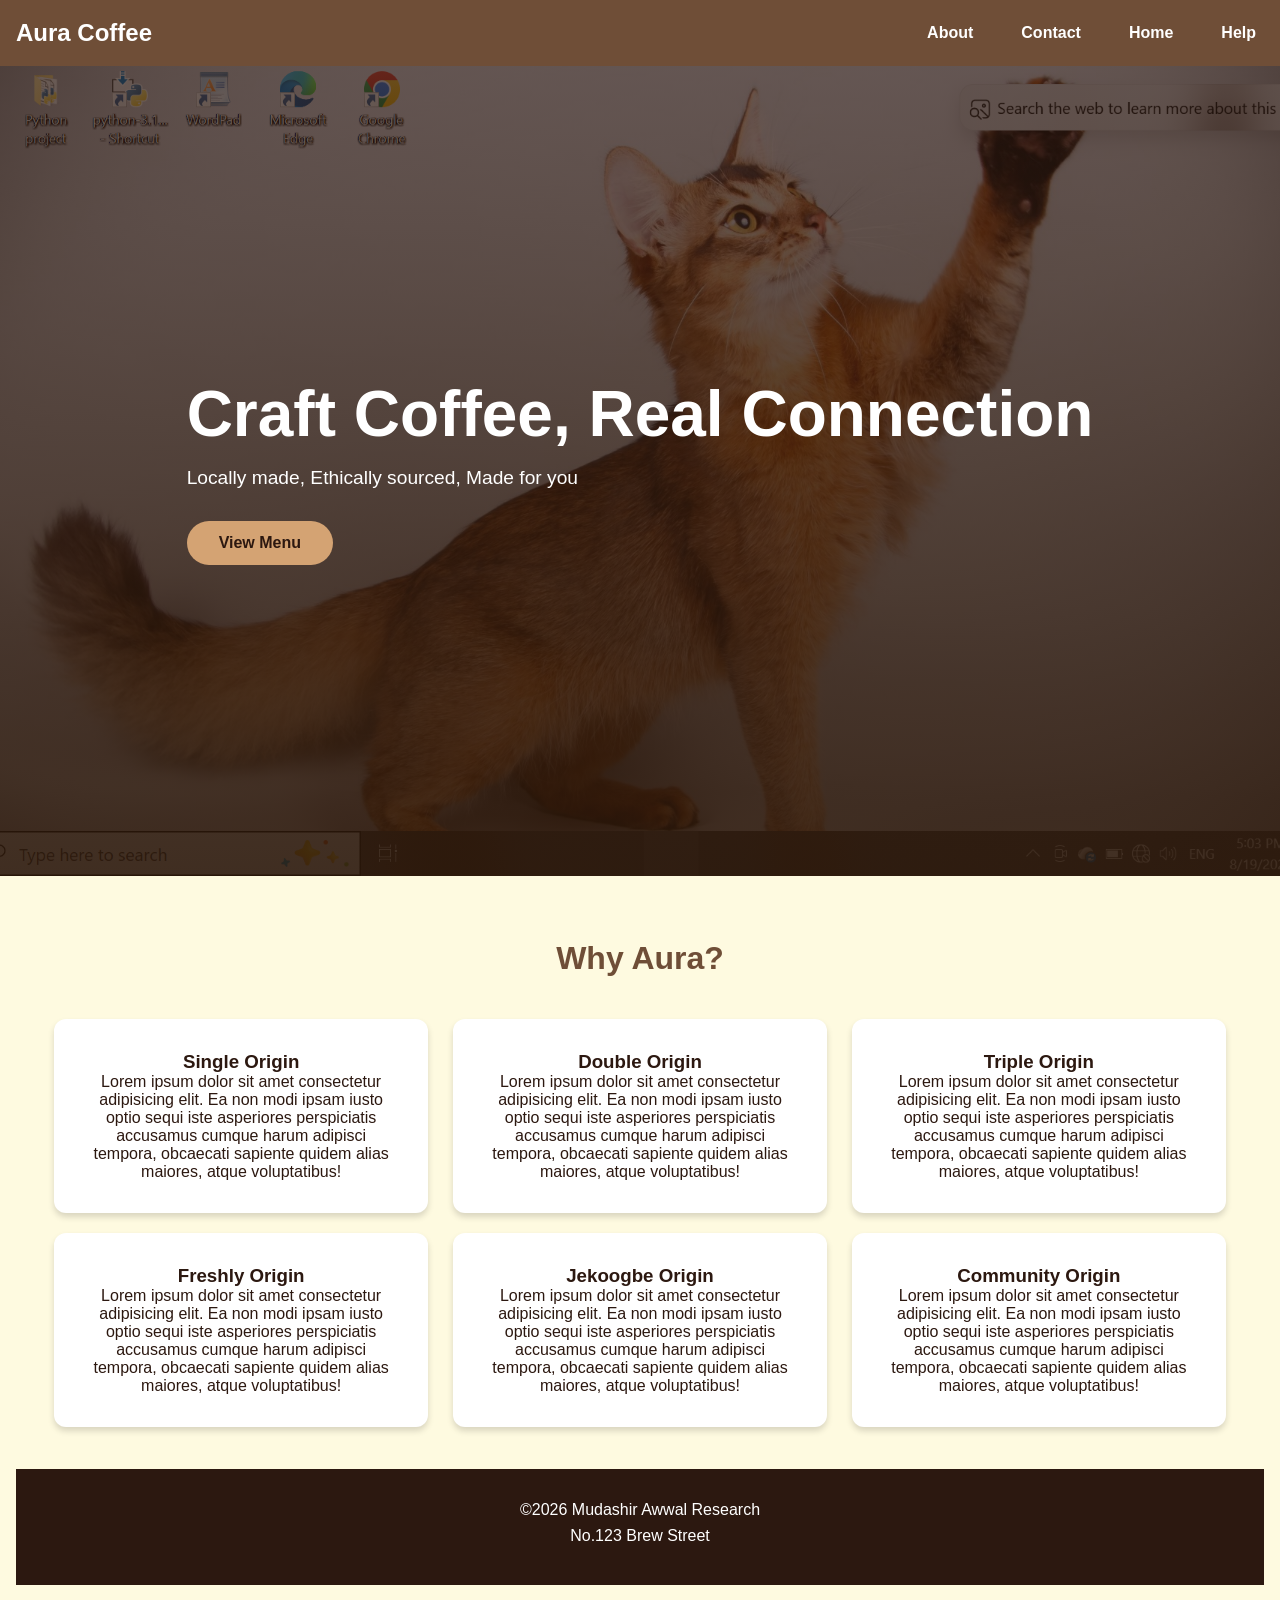
<file: index.html>
<!DOCTYPE html>
<html lang="en">
<head>
    <meta charset="UTF-8">
    <meta name="viewport" content="width=device-width, initial-scale=1.0">
    <title>Aura Coffee</title>
    <link rel="stylesheet" href="style.css">
</head>
<body>
    <header class="main-header">
        <section class="logo">Aura Coffee</section>
        <nav>
            <a href="#">About</a>
            <a href="#">Contact</a>
            <a href="#">Home</a>
            <a href="#">Help</a>
        </nav>
    </header>
    <section class="hero" id="home">
        <div class="hero-content">
            <h1>Craft Coffee, Real Connection</h1>
            <p>Locally made, Ethically sourced, Made for you</p>
            <a href="#" class="btn">View Menu</a>
        </div>
    </section>

    <section class="feature">
        <h2>Why Aura?</h2>
        <section class="card-container">
            <article class="card">
                <h3>Single Origin</h3>
                <p>Lorem ipsum dolor sit amet consectetur adipisicing elit. Ea non modi ipsam iusto optio sequi iste asperiores perspiciatis accusamus cumque harum adipisci tempora, obcaecati sapiente quidem alias maiores, atque voluptatibus!</p>
            </article>

            <article class="card">
                <h3>Double Origin</h3>
                <p>Lorem ipsum dolor sit amet consectetur adipisicing elit. Ea non modi ipsam iusto optio sequi iste asperiores perspiciatis accusamus cumque harum adipisci tempora, obcaecati sapiente quidem alias maiores, atque voluptatibus!</p>
            </article>

            <article class="card">
                <h3>Triple Origin</h3>
                <p>Lorem ipsum dolor sit amet consectetur adipisicing elit. Ea non modi ipsam iusto optio sequi iste asperiores perspiciatis accusamus cumque harum adipisci tempora, obcaecati sapiente quidem alias maiores, atque voluptatibus!</p>
            </article>

            <article class="card">
                <h3>Freshly Origin</h3>
                <p>Lorem ipsum dolor sit amet consectetur adipisicing elit. Ea non modi ipsam iusto optio sequi iste asperiores perspiciatis accusamus cumque harum adipisci tempora, obcaecati sapiente quidem alias maiores, atque voluptatibus!</p>
            </article>

            <article class="card">
                <h3>Jekoogbe Origin</h3>
                <p>Lorem ipsum dolor sit amet consectetur adipisicing elit. Ea non modi ipsam iusto optio sequi iste asperiores perspiciatis accusamus cumque harum adipisci tempora, obcaecati sapiente quidem alias maiores, atque voluptatibus!</p>
            </article>

            <article class="card">
                <h3>Community Origin</h3>
                <p>Lorem ipsum dolor sit amet consectetur adipisicing elit. Ea non modi ipsam iusto optio sequi iste asperiores perspiciatis accusamus cumque harum adipisci tempora, obcaecati sapiente quidem alias maiores, atque voluptatibus!</p>
            </article>
        </section>
        <footer>
            <p>
                &copy;2026 Mudashir Awwal  Research 
                <p>No.123 Brew Street</p>
            </p>
        </footer>
    </section>

    
</body>
</html>
</file>
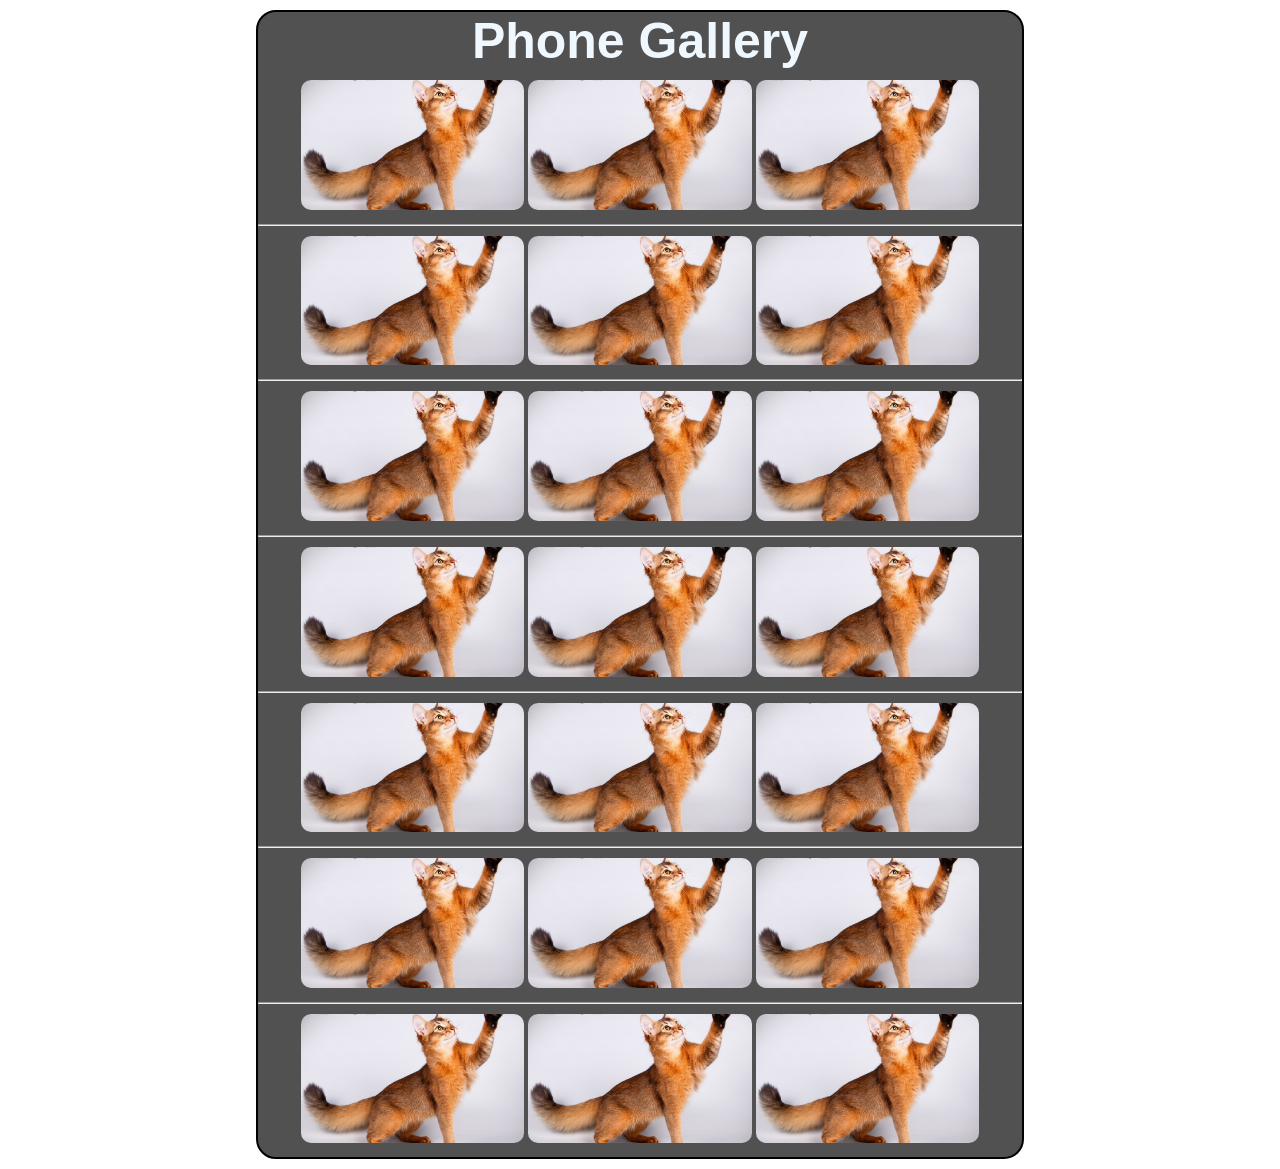
<file: cla-work.html>
<!DOCTYPE html>
<html lang="en">
<head>
    <meta charset="UTF-8">
    <meta name="viewport" content="width=device-width, initial-scale=1.0">
    <title>Gallery</title>
    <style>
        * {
            margin: 0%;
            padding: 0%;
            box-sizing: border-box;
        }

        
       
        .sec {
            border-radius: 5px;
            margin: 5px;
            padding: 5px;
        }

        .sec img {
            border-radius: 10px;
            width: 30%;
            height: 45%;
        }

        .card {
            border: 2px solid black;
            border-radius: 20px;
            width: 60%;
            background-color: rgb(82, 81, 81);
            text-align: center;
            margin: 10px;
            margin-left: auto;
            margin-right: auto;
        }

        h1 {
            color: aliceblue;
            font-size: 50px;
            font-family: Arial, Helvetica, sans-serif;
        }
    </style>
</head>
<body>
    <section class="card">
    <h1>Phone Gallery</h1>
        <section class="sec">
            <img src="crop.png" alt="cat">
            <img src="crop.png" alt="cat">
            <img src="crop.png" alt="cat">
        </section> <hr>

        <section class="sec">
            <img src="crop.png" alt="cat">
            <img src="crop.png" alt="cat">
            <img src="crop.png" alt="cat">
        </section> <hr>

        <section class="sec">
            <img src="crop.png" alt="cat">
            <img src="crop.png" alt="cat">
            <img src="crop.png" alt="cat">
        </section> <hr>

        <section class="sec">
            <img src="crop.png" alt="cat">
            <img src="crop.png" alt="cat">
            <img src="crop.png" alt="cat">
        </section> <hr>

        <section class="sec">
            <img src="crop.png" alt="cat">
            <img src="crop.png" alt="cat">
            <img src="crop.png" alt="cat">
        </section> <hr>

        <section class="sec">
            <img src="crop.png" alt="cat">
            <img src="crop.png" alt="cat">
            <img src="crop.png" alt="cat">
        </section> <hr>

        <section class="sec">
            <img src="crop.png" alt="cat">
            <img src="crop.png" alt="cat">
            <img src="crop.png" alt="cat">
        </section>
    </section>
</body>
</html>
</file>
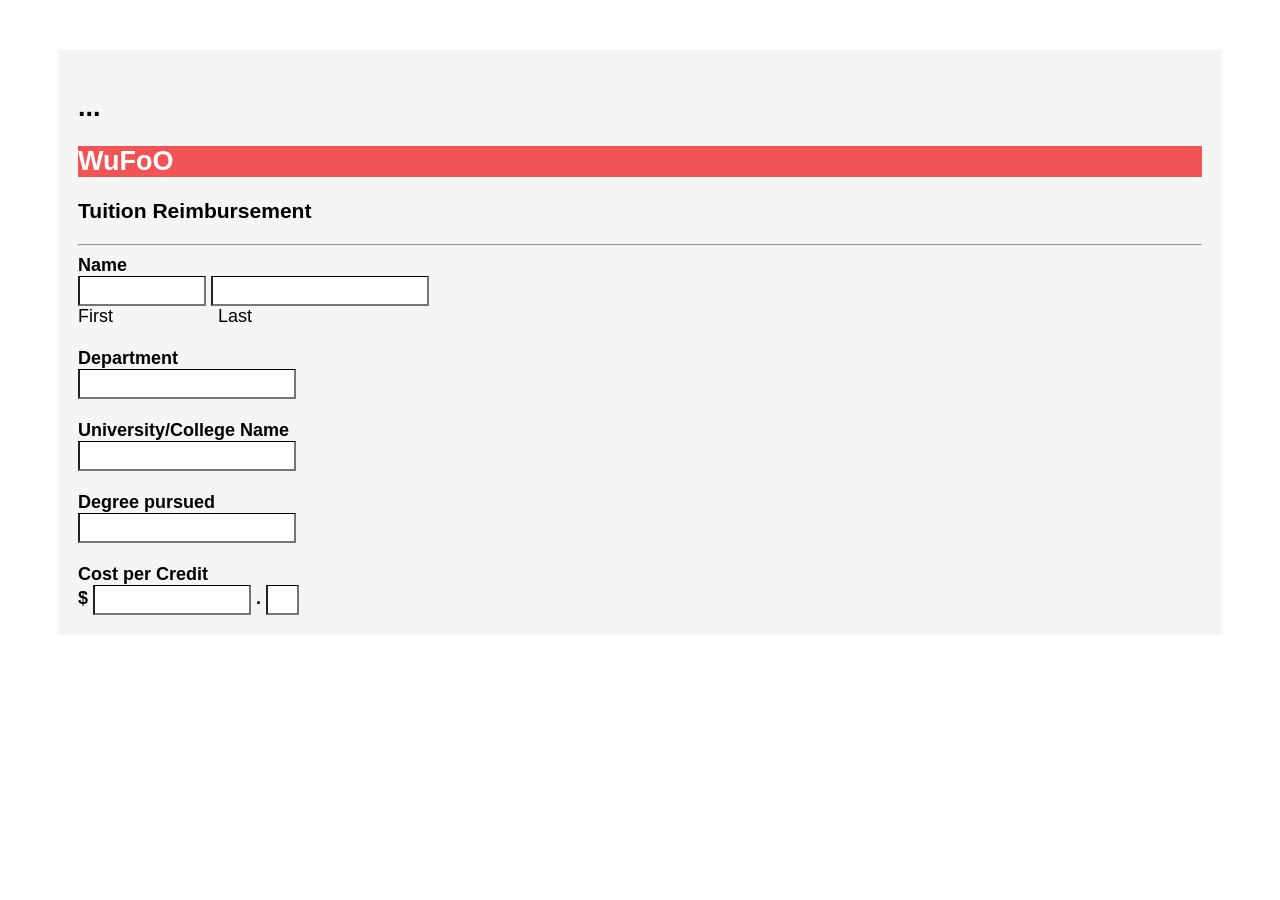
<file: exercise.html>
<!DOCTYPE html>
<html lang="en">
<head>
    <meta charset="UTF-8">
    <meta name="viewport" content="width=device-width, initial-scale=1.0">
    <title>Form</title>
    <style>
        .foo {
            background-color: whitesmoke;
            border: 1px;
            border-collapse: collapse;
            margin: 50px;
            padding: 20px;
            font-size: large;
            font-family: Arial, Helvetica, sans-serif;
        }
        #foo {
            background-color: #f05454;
            width: 100%;
            color: white;
        }
        input {
            height: 25px;
            width: 210px;
            border-top: 1.8px solid black;
        }
        input:hover {
            cursor: pointer;
        }

        .divider {
            border: 1ps dashed;
        }

        
        
    </style>
</head>
<body>
    <section class="foo">
    <main>
        <h1>...</h1>
        <b>
            <h1 id="foo">WuFoO</h1>
        </b>
    </main>
    <section>
        <h1>Tuition Reimbursement</h1>
    </section>
    <hr class="divider">

    <form action="">
        <strong>Name</strong><br>
        <input type="text" name="firstname" style="width: 120px;"> <input type="text" name="firstname"><br>
        <label for="name" style="word-spacing: 100px;">First Last</label> <br><br>
        
        

        <strong>Department</strong><br>
        <input type="text" name="dept"><br><br>

        <strong>University/College Name</strong><br>
        <input type="text" name="uni"><br><br>

        <strong>Degree pursued</strong><br>
        <input type="text" name="degree"><br><br>

        <strong>Cost per Credit</strong><br>
        <span><strong>$</strong> </span><input type="text" style="width: 150px;"><span> <strong>.</strong>  <input type="text" style="width: 25px;"></span>


    </form>

    </section>


</body>
</html>
</file>
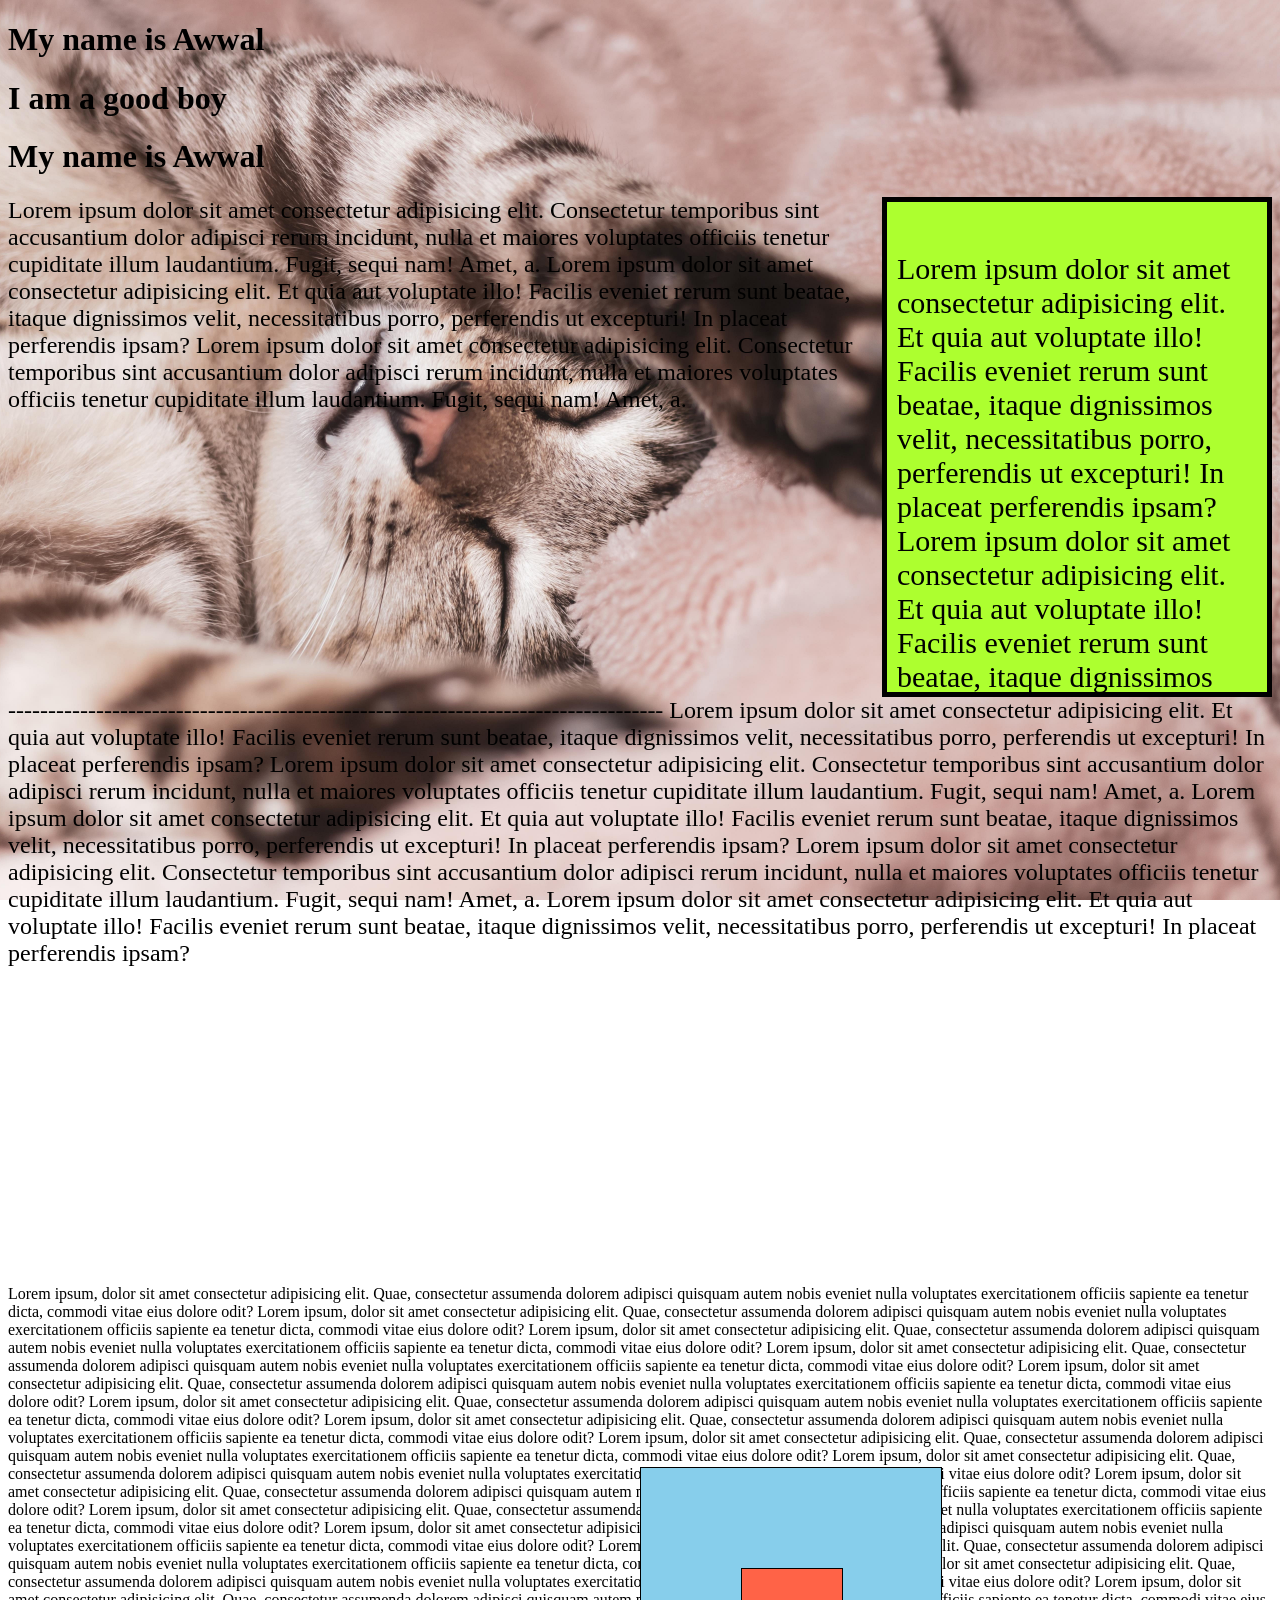
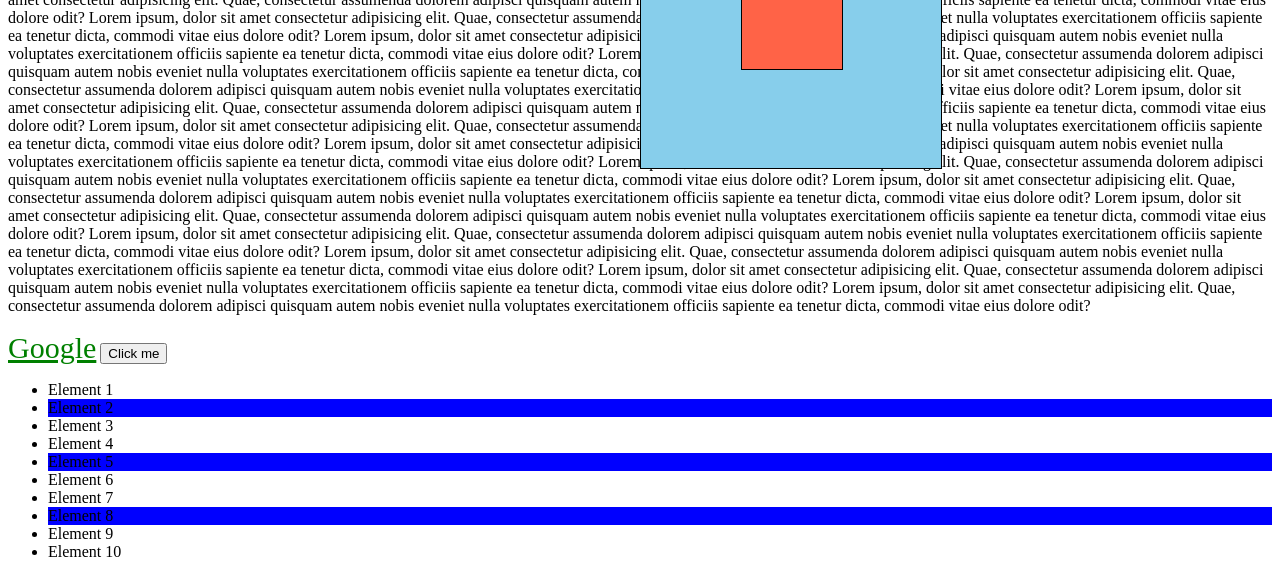
<file: practice.html>
<!DOCTYPE html>
<html lang="en">
<head>
    <meta charset="UTF-8">
    <meta name="viewport" content="width=device-width, initial-scale=1.0">
    <title>Document</title>
    <link rel="stylesheet" href="practice.css">
    
</head>
<body>
    <h1>My name is Awwal </h1>
    <h1>I am a good boy </h1>
    <h1>My name is Awwal </h1>

    <section id="box1">
        Lorem ipsum dolor sit amet consectetur adipisicing elit. Et quia aut voluptate illo! Facilis eveniet rerum sunt beatae, itaque dignissimos velit, necessitatibus porro, perferendis ut excepturi! In placeat perferendis ipsam?
        Lorem ipsum dolor sit amet consectetur adipisicing elit. Et quia aut voluptate illo! Facilis eveniet rerum sunt beatae, itaque dignissimos velit, necessitatibus porro, perferendis ut excepturi! In placeat perferendis ipsam?
    </section>

    <article id="box2">
        Lorem ipsum dolor sit amet consectetur adipisicing elit. Consectetur temporibus sint accusantium dolor adipisci rerum incidunt, nulla et maiores voluptates officiis tenetur cupiditate illum laudantium. Fugit, sequi nam! Amet, a.
        Lorem ipsum dolor sit amet consectetur adipisicing elit. Et quia aut voluptate illo! Facilis eveniet rerum sunt beatae, itaque dignissimos velit, necessitatibus porro, perferendis ut excepturi! In placeat perferendis ipsam?
        Lorem ipsum dolor sit amet consectetur adipisicing elit. Consectetur temporibus sint accusantium dolor adipisci rerum incidunt, nulla et maiores voluptates officiis tenetur cupiditate illum laudantium. Fugit, sequi nam! Amet, a.
    </article>
    <article id="box3">
        ----------------------------------------------------------------------------------
        Lorem ipsum dolor sit amet consectetur adipisicing elit. Et quia aut voluptate illo! Facilis eveniet rerum sunt beatae, itaque dignissimos velit, necessitatibus porro, perferendis ut excepturi! In placeat perferendis ipsam?
        Lorem ipsum dolor sit amet consectetur adipisicing elit. Consectetur temporibus sint accusantium dolor adipisci rerum incidunt, nulla et maiores voluptates officiis tenetur cupiditate illum laudantium. Fugit, sequi nam! Amet, a.
        Lorem ipsum dolor sit amet consectetur adipisicing elit. Et quia aut voluptate illo! Facilis eveniet rerum sunt beatae, itaque dignissimos velit, necessitatibus porro, perferendis ut excepturi! In placeat perferendis ipsam?
        Lorem ipsum dolor sit amet consectetur adipisicing elit. Consectetur temporibus sint accusantium dolor adipisci rerum incidunt, nulla et maiores voluptates officiis tenetur cupiditate illum laudantium. Fugit, sequi nam! Amet, a.
        Lorem ipsum dolor sit amet consectetur adipisicing elit. Et quia aut voluptate illo! Facilis eveniet rerum sunt beatae, itaque dignissimos velit, necessitatibus porro, perferendis ut excepturi! In placeat perferendis ipsam?
    </article>

    <section id="sec1">
        <section id="sec2"></section>
    </section>


    <p>
        Lorem ipsum, dolor sit amet consectetur adipisicing elit. Quae, consectetur assumenda dolorem adipisci quisquam autem nobis eveniet nulla voluptates exercitationem officiis sapiente ea tenetur dicta, commodi vitae eius dolore odit?
        Lorem ipsum, dolor sit amet consectetur adipisicing elit. Quae, consectetur assumenda dolorem adipisci quisquam autem nobis eveniet nulla voluptates exercitationem officiis sapiente ea tenetur dicta, commodi vitae eius dolore odit?
        Lorem ipsum, dolor sit amet consectetur adipisicing elit. Quae, consectetur assumenda dolorem adipisci quisquam autem nobis eveniet nulla voluptates exercitationem officiis sapiente ea tenetur dicta, commodi vitae eius dolore odit?
        Lorem ipsum, dolor sit amet consectetur adipisicing elit. Quae, consectetur assumenda dolorem adipisci quisquam autem nobis eveniet nulla voluptates exercitationem officiis sapiente ea tenetur dicta, commodi vitae eius dolore odit?
        Lorem ipsum, dolor sit amet consectetur adipisicing elit. Quae, consectetur assumenda dolorem adipisci quisquam autem nobis eveniet nulla voluptates exercitationem officiis sapiente ea tenetur dicta, commodi vitae eius dolore odit?
        Lorem ipsum, dolor sit amet consectetur adipisicing elit. Quae, consectetur assumenda dolorem adipisci quisquam autem nobis eveniet nulla voluptates exercitationem officiis sapiente ea tenetur dicta, commodi vitae eius dolore odit?
        Lorem ipsum, dolor sit amet consectetur adipisicing elit. Quae, consectetur assumenda dolorem adipisci quisquam autem nobis eveniet nulla voluptates exercitationem officiis sapiente ea tenetur dicta, commodi vitae eius dolore odit?
        Lorem ipsum, dolor sit amet consectetur adipisicing elit. Quae, consectetur assumenda dolorem adipisci quisquam autem nobis eveniet nulla voluptates exercitationem officiis sapiente ea tenetur dicta, commodi vitae eius dolore odit?
        Lorem ipsum, dolor sit amet consectetur adipisicing elit. Quae, consectetur assumenda dolorem adipisci quisquam autem nobis eveniet nulla voluptates exercitationem officiis sapiente ea tenetur dicta, commodi vitae eius dolore odit?
        Lorem ipsum, dolor sit amet consectetur adipisicing elit. Quae, consectetur assumenda dolorem adipisci quisquam autem nobis eveniet nulla voluptates exercitationem officiis sapiente ea tenetur dicta, commodi vitae eius dolore odit?
        Lorem ipsum, dolor sit amet consectetur adipisicing elit. Quae, consectetur assumenda dolorem adipisci quisquam autem nobis eveniet nulla voluptates exercitationem officiis sapiente ea tenetur dicta, commodi vitae eius dolore odit?
        Lorem ipsum, dolor sit amet consectetur adipisicing elit. Quae, consectetur assumenda dolorem adipisci quisquam autem nobis eveniet nulla voluptates exercitationem officiis sapiente ea tenetur dicta, commodi vitae eius dolore odit?
        Lorem ipsum, dolor sit amet consectetur adipisicing elit. Quae, consectetur assumenda dolorem adipisci quisquam autem nobis eveniet nulla voluptates exercitationem officiis sapiente ea tenetur dicta, commodi vitae eius dolore odit?
        Lorem ipsum, dolor sit amet consectetur adipisicing elit. Quae, consectetur assumenda dolorem adipisci quisquam autem nobis eveniet nulla voluptates exercitationem officiis sapiente ea tenetur dicta, commodi vitae eius dolore odit?
        Lorem ipsum, dolor sit amet consectetur adipisicing elit. Quae, consectetur assumenda dolorem adipisci quisquam autem nobis eveniet nulla voluptates exercitationem officiis sapiente ea tenetur dicta, commodi vitae eius dolore odit?
        Lorem ipsum, dolor sit amet consectetur adipisicing elit. Quae, consectetur assumenda dolorem adipisci quisquam autem nobis eveniet nulla voluptates exercitationem officiis sapiente ea tenetur dicta, commodi vitae eius dolore odit?
        Lorem ipsum, dolor sit amet consectetur adipisicing elit. Quae, consectetur assumenda dolorem adipisci quisquam autem nobis eveniet nulla voluptates exercitationem officiis sapiente ea tenetur dicta, commodi vitae eius dolore odit?
        Lorem ipsum, dolor sit amet consectetur adipisicing elit. Quae, consectetur assumenda dolorem adipisci quisquam autem nobis eveniet nulla voluptates exercitationem officiis sapiente ea tenetur dicta, commodi vitae eius dolore odit?
        Lorem ipsum, dolor sit amet consectetur adipisicing elit. Quae, consectetur assumenda dolorem adipisci quisquam autem nobis eveniet nulla voluptates exercitationem officiis sapiente ea tenetur dicta, commodi vitae eius dolore odit?
        Lorem ipsum, dolor sit amet consectetur adipisicing elit. Quae, consectetur assumenda dolorem adipisci quisquam autem nobis eveniet nulla voluptates exercitationem officiis sapiente ea tenetur dicta, commodi vitae eius dolore odit?
        Lorem ipsum, dolor sit amet consectetur adipisicing elit. Quae, consectetur assumenda dolorem adipisci quisquam autem nobis eveniet nulla voluptates exercitationem officiis sapiente ea tenetur dicta, commodi vitae eius dolore odit?
        Lorem ipsum, dolor sit amet consectetur adipisicing elit. Quae, consectetur assumenda dolorem adipisci quisquam autem nobis eveniet nulla voluptates exercitationem officiis sapiente ea tenetur dicta, commodi vitae eius dolore odit?
        Lorem ipsum, dolor sit amet consectetur adipisicing elit. Quae, consectetur assumenda dolorem adipisci quisquam autem nobis eveniet nulla voluptates exercitationem officiis sapiente ea tenetur dicta, commodi vitae eius dolore odit?
        Lorem ipsum, dolor sit amet consectetur adipisicing elit. Quae, consectetur assumenda dolorem adipisci quisquam autem nobis eveniet nulla voluptates exercitationem officiis sapiente ea tenetur dicta, commodi vitae eius dolore odit?
        Lorem ipsum, dolor sit amet consectetur adipisicing elit. Quae, consectetur assumenda dolorem adipisci quisquam autem nobis eveniet nulla voluptates exercitationem officiis sapiente ea tenetur dicta, commodi vitae eius dolore odit?
        Lorem ipsum, dolor sit amet consectetur adipisicing elit. Quae, consectetur assumenda dolorem adipisci quisquam autem nobis eveniet nulla voluptates exercitationem officiis sapiente ea tenetur dicta, commodi vitae eius dolore odit?
        Lorem ipsum, dolor sit amet consectetur adipisicing elit. Quae, consectetur assumenda dolorem adipisci quisquam autem nobis eveniet nulla voluptates exercitationem officiis sapiente ea tenetur dicta, commodi vitae eius dolore odit?
        Lorem ipsum, dolor sit amet consectetur adipisicing elit. Quae, consectetur assumenda dolorem adipisci quisquam autem nobis eveniet nulla voluptates exercitationem officiis sapiente ea tenetur dicta, commodi vitae eius dolore odit?
        Lorem ipsum, dolor sit amet consectetur adipisicing elit. Quae, consectetur assumenda dolorem adipisci quisquam autem nobis eveniet nulla voluptates exercitationem officiis sapiente ea tenetur dicta, commodi vitae eius dolore odit?
    </p>

    <a href="https://www.google.com" alt="google">Google</a>
    <button>Click me</button>

    <ul>
        <li>Element 1</li>
        <li>Element 2</li>
        <li>Element 3</li>
        <li>Element 4</li>
        <li>Element 5</li>
        <li>Element 6</li>
        <li>Element 7</li>
        <li>Element 8</li>
        <li>Element 9</li>
        <li>Element 10</li>
    </ul>

    
</body>
</html>
</file>
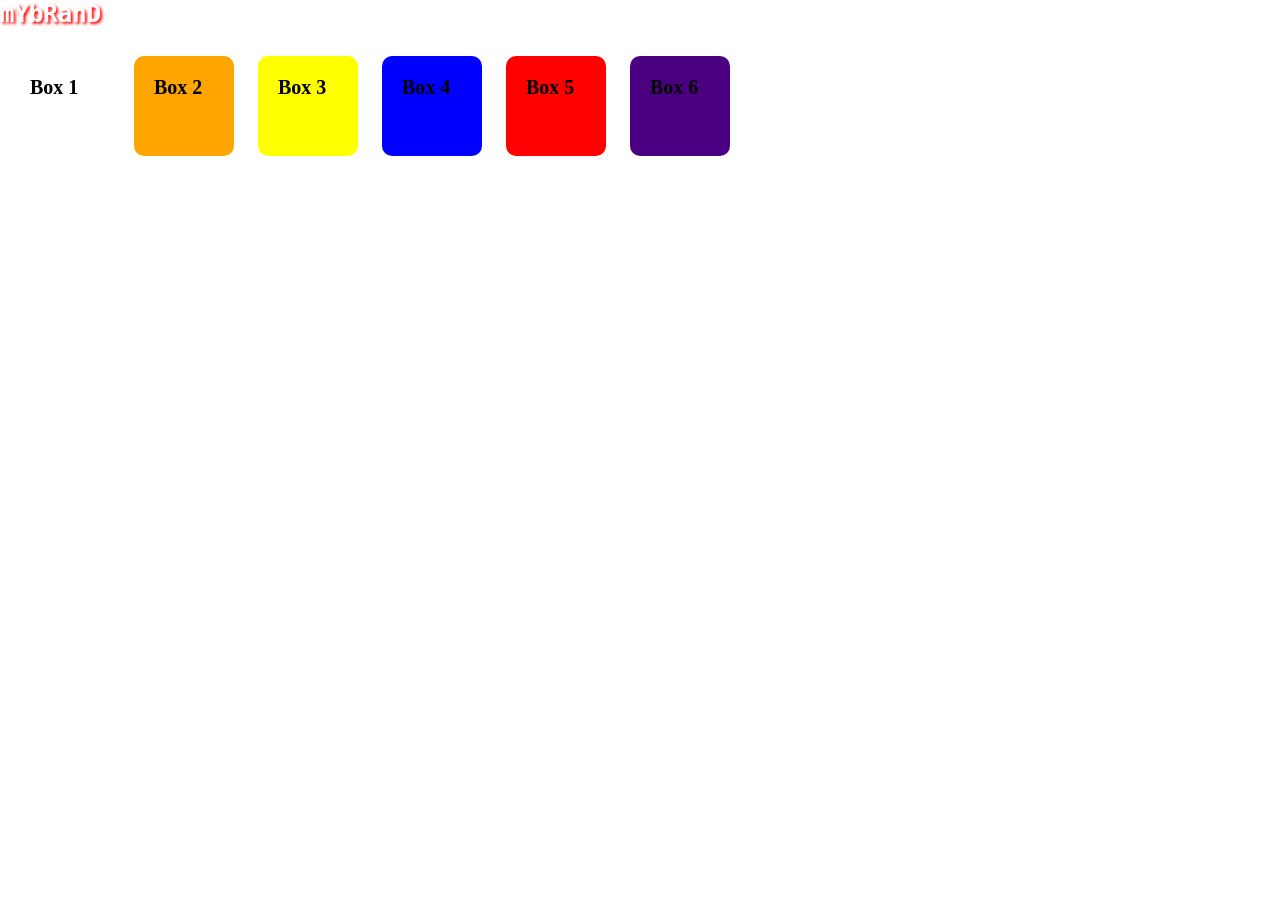
<file: responsiveness.html>
<!DOCTYPE html>
<html lang="en">
<head>
    <meta charset="UTF-8">
    <meta name="viewport" content="width=device-width, initial-scale=1.0">
    <title>Document</title>
    <link rel="stylesheet" href="responsiveness.css">
</head>
<body>
    <nav navbar>
        <section class="logo">mYbRanD</section>
        <section class="links">
            <p>
                <a href="about.html">Home</a>
                <a href="about.html">About</a>
                <a href="about.html">Contact</a>
                <a href="about.html">Help</a>
            </p>
        </section>
    </nav>
    <section class="container">
        <section class="box green">Box 1</section>
        <section class="box orange">Box 2</section>
        <section class="box yellow">Box 3</section>
        <section class="box blue">Box 4</section>
        <section class="box red">Box 5</section>
        <section class="box indigo">Box 6</section>
    </section>

</body>
</html>
</file>
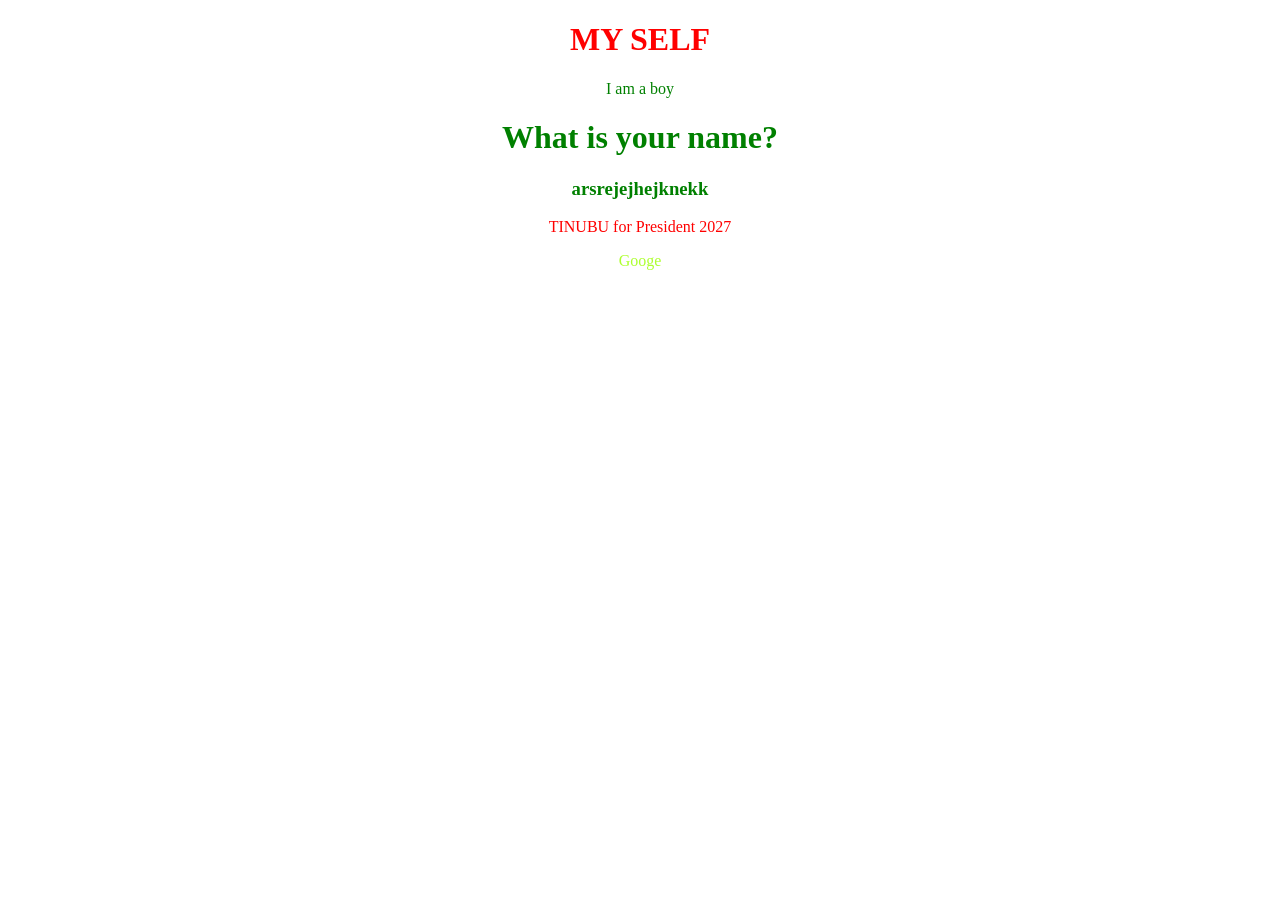
<file: super.html>
<!DOCTYPE html>
<html lang="en">
<head>
    <meta charset="UTF-8">
    <meta name="viewport" content="width=device-width, initial-scale=1.0">
    <title>WWWWWWWWWWWWE</title>
    <link rel="stylesheet" href="super.css">
</head>
<body>
    <h1 class="foo">MY SELF</h1>
    <p id="foo">I am a boy</p>
    <h1> What is your name?</h1>
    <h3>arsrejejhejknekk</h3>
    <p class="foo"> TINUBU for President 2027</p>
    <a href="https://www.google.com">Googe</a>
</body>
</html>
</file>
<file: style.css>
:root {
    --primary: #6f4e37;
    --secondary: #d4a373;
    --dark: #2c1810;
    --light: #fefae0;
    --white: #ffffff;
    --shadow: rgba(0, 0, 0, 0.15);
}

* {
    margin: 0;
    padding: 0;
    box-sizing: border-box;
}

body {
    font-family: Arial, Helvetica, sans-serif;
    background-color: var(--light);
    color: var(--dark);
}

.main-header {
    background-color: var(--primary);
    color: var(--white);
    text-align: center;
    position: sticky;
    top: 0;
    z-index: 100;
    padding: 1rem;
}

.logo {
    font-weight: bold;
    font-size: 1.5rem;
    margin-bottom: 0.5rem;
}

.main-header nav{
    display: flex;
    flex-direction: column;
    gap: 0.5rem;
}

.main-header nav a {
    color: var(--white);
    text-decoration: none;
    font-weight: 600;
    padding: 0.5rem;
}

.hero {
    display: flex;
    justify-content: center;
    align-items: center;
    color: var(--white);
    height: 90vh;
    background: linear-gradient(rgba(44, 24, 16, 0.7), rgba(44, 24, 10, 0.9)), url("/image.png");
    background-size: cover;
    background-position: center;
}

.hero-content h1{
    font-size: 2.5rem;
    margin-bottom: 1rem;
}

.hero-content p {
    font-size: 1.2rem;
    margin-bottom: 2rem;
}

.btn {
    display: inline-block;
    background-color: var(--secondary);
    color: var(--dark);
    padding: 0.8rem 2rem;
    font-weight: bold;
    border-radius: 50px;
    text-decoration: none;
    transition: all 0.3s ease;
}
.btn:hover {
    transform: translateY(-5px);
    box-shadow: 0 10px 20px rgba(0, 0, 0, 0.75);
}

.feature {
    padding: 4rem 1rem;
    text-align: center;
}

.feature h2 {
    font-size: 2rem;
    margin-bottom: 2rem;
    color: var(--primary);
}

.card-container {
    display: flex;
    flex-direction: column;
    gap: 2rem;
    margin: 0 auto;
}

.card {
    background-color: var(--white);
    padding: 2rem;
    border-radius: 12px;
    box-shadow: 0 4px 6px var(--shadow);
    transition: all 0.3s ease;
}
.card:hover {
    transform: translateY(-8px);
    box-shadow: 0 15px 30px rgba(0, 0, 0, 0.55);
}

footer {
    background-color: var(--dark);
    color: var(--white);
    text-align: center;
    padding: 2rem 1rem;
    margin-top: 2rem;
}

footer p {
    margin-bottom: 0.5rem;
}

@media (min-width:768px) {
    .main-header {
        display: flex;
        justify-content: space-between;
        align-items: center;
        text-align: left;
    }
    .main-header nav{
        display: flex;
        flex-direction: row;
        gap: 2rem;
    }
    .logo {
        margin-bottom: 0rem;
    }
    .hero-content h1 {
        font-size: 4rem;
    }
    .card-container{
        display: block;
    }
    .card {
        width: 30%;
        margin: 10px;
        display: inline-block;
    }
}
</file>
<file: practice.css>
body {
    background-image: url(cat.jpg);
    background-repeat: no-repeat;
    background-attachment: fixed;
    background-position: center;
    background-size: cover;
    /* border: 10px dashed green; */
}

#box1 {
    border: 5px solid;
    width: 350px;
    height: 400px;
    font-size: 30px;
    background-color: greenyellow;
    padding: 50px 20px 40px 10px;
    float: right;
    overflow:auto ;
}

article {
    font-size: x-large;
}
#box3 {
    clear: right;
}

#sec1 {
    border: 1px solid;
    height: 300px;
    width: 300px;
    background-color: skyblue;
    position: relative;
    top: 500px;
    left: 50%;
    bottom: 0;
   
}

#sec2 {
    border: 1px solid;
    height: 100px;
    width: 100px;
    background-color: tomato;
    position: absolute;
    top: 100px;
    left: 100px;
}

a:link {
    color: green;
}
a:visited {
    color: grey;
}
a:hover {
    color: tomato;
}
a:active {
    color: yellow;
}
a{font-size: 30px;}

button:hover {
    color:red
}

li:nth-child(3n+2) {
    background-color: blue;
}
</file>
<file: responsiveness.css>
* {
    margin: 0;
    padding: 0;
    box-sizing: border-box;
}

.container {
    background-color: rgba(94, 87, 87, 0);
    height: 700px;
}

.box {
    width: 100px;
    height: 100px;
    font-weight: bold;
    margin: 10px;
    font-size: 20px;
    box-shadow: 2px 2px 5px white;
    border-radius: 10px;
    padding: 20px;
    display: inline-block;
}
.green {
    background-color: white;
}
.orange {
    background-color: orange;
}
.yellow {
    background-color: yellow;
}
.blue {
    background-color: blue;
}
.red {
    background-color: red;
}
.indigo {
    background-color: indigo;
}

.navbar {
    background-color: rgba(156, 14, 14, 0.7);
    padding: 15px 30px;
    display: flex;
    align-items: center;
    justify-content: space-between;
    border-bottom: 10px solid rgb(253, 252, 252);
}

.logo {
    color: white;
    font-weight: bold;
    font-size: 24px;
    font-family: monospace;
    text-shadow: 2px 2px 3px red;
    stroke-width: 50px rgb(76, 100, 48);
    display: inline-block;
}

.links {
    text-decoration: none;
    display: flex;
    margin-left: 20px;
    justify-content: center;
}

a {
    text-decoration: none;
    color: white;
    display: inline-block;
}
</file>
<file: super.css>
.foo {
    color: red;
}

a {
    text-decoration: none;
    color: greenyellow;
}

* {
    text-align: center;
    color: green;
    
}
</file>
